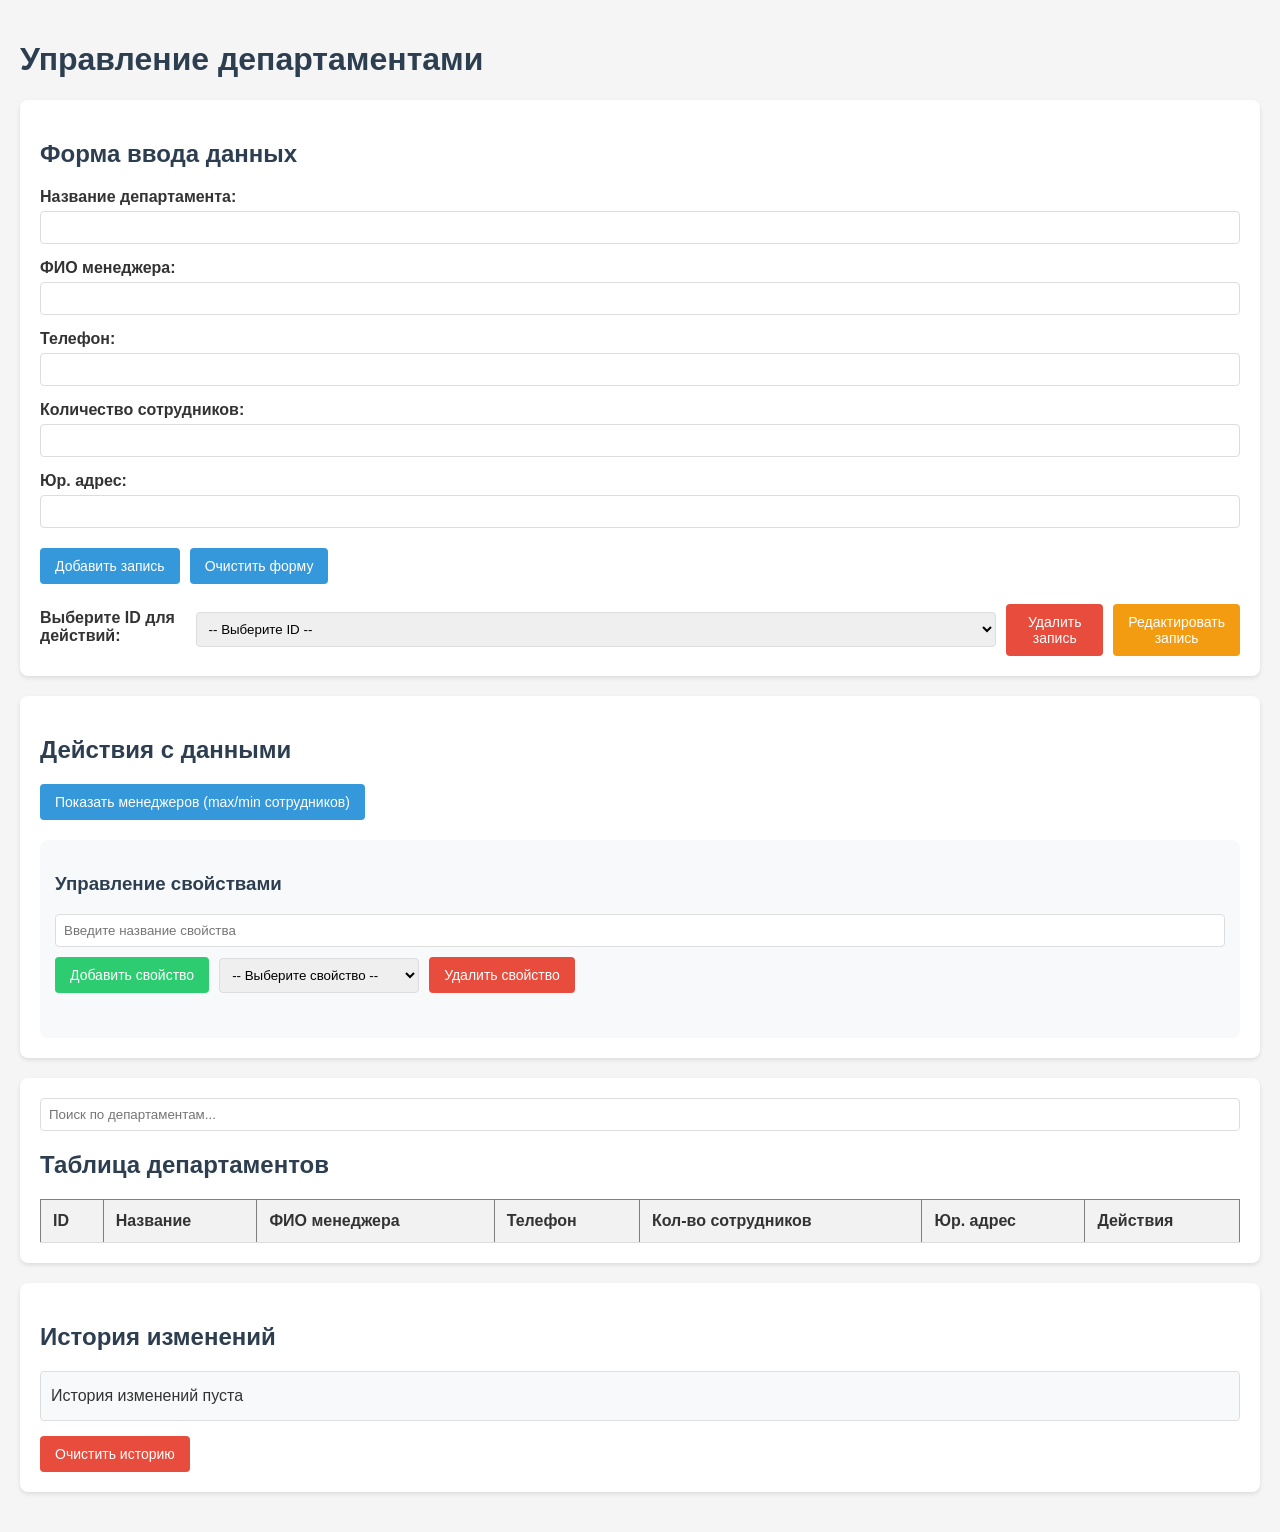
<file: index.html>
<!DOCTYPE html>
<html lang="ru">
<head>
    <meta charset="UTF-8">
    <meta name="viewport" content="width=device-width, initial-scale=1.0">
    <title>Управление департаментами</title>
    <link rel="stylesheet" href="style.css">
</head>
<body>
    <h1>Управление департаментами</h1>

    <div class="form-container">
        <h2>Форма ввода данных</h2>
        <form id="department-form">
            <div id="form-fields">
                
                <div class="form-group">
                    <label for="department-name">Название департамента:</label>
                    <input type="text" id="department-name" required>
                </div>

                <div class="form-group">
                    <label for="manager-name">ФИО менеджера:</label>
                    <input type="text" id="manager-name" required>
                </div>

                <div class="form-group">
                    <label for="phone">Телефон:</label>
                    <input type="text" id="phone" required>
                </div>

                <div class="form-group">
                    <label for="employee-count">Количество сотрудников:</label>
                    <input type="number" id="employee-count" required>
                </div>

                <div class="form-group">
                    <label for="address">Юр. адрес:</label>
                    <input type="text" id="address" required>
                </div>
                
            </div>

            <div class="button-group">
                <button type="submit" id="add-record">Добавить запись</button>
                <button type="button" id="clear-form">Очистить форму</button>
                <button type="button" id="save-edit" style="display:none">Сохранить изменения</button>
            </div>
        </form>

        <div class="delete-section">
            <label for="department-select">Выберите ID для действий:</label>
            <select id="department-select">
                <option value=""> Выберите ID </option>
            </select>
            <button id="delete-record">Удалить запись</button>
            <button id="edit-record">Редактировать запись</button>
        </div>
    </div>

    <div class="actions-container">
        <h2>Действия с данными</h2>
        <div class="button-group">
            <button id="show-managers">Показать менеджеров (max/min сотрудников)</button>
        </div>

        <div class="property-management">
            <h3>Управление свойствами</h3>
            <div class="property-controls">
                <input type="text" id="new-property" placeholder="Введите название свойства">
                <button id="add-property">Добавить свойство</button>
                <select id="property-select">
                    <option value=""> Выберите свойство </option>
                </select>
                <button id="remove-property">Удалить свойство</button>
            </div>
            <div id="property-output"></div>
        </div>
    </div>

    <div class="table-container">
        <h2>Таблица департаментов</h2>
        <table id="department-table" border="1">
            <thead>
                <tr>
                    <th>ID</th>
                    <th>Название</th>
                    <th>ФИО менеджера</th>
                    <th>Телефон</th>
                    <th>Кол-во сотрудников</th>
                    <th>Юр. адрес</th>
                    <th>Действия</th>
                </tr>
            </thead>
            <tbody></tbody>
        </table>
    </div>

    <div class="history-container">
        <h2>История изменений</h2>
        <div id="history-log"></div>
        <button id="clear-history">Очистить историю</button>
    </div>

    <script src="script.js"></script>
</body>
</html>
</file>
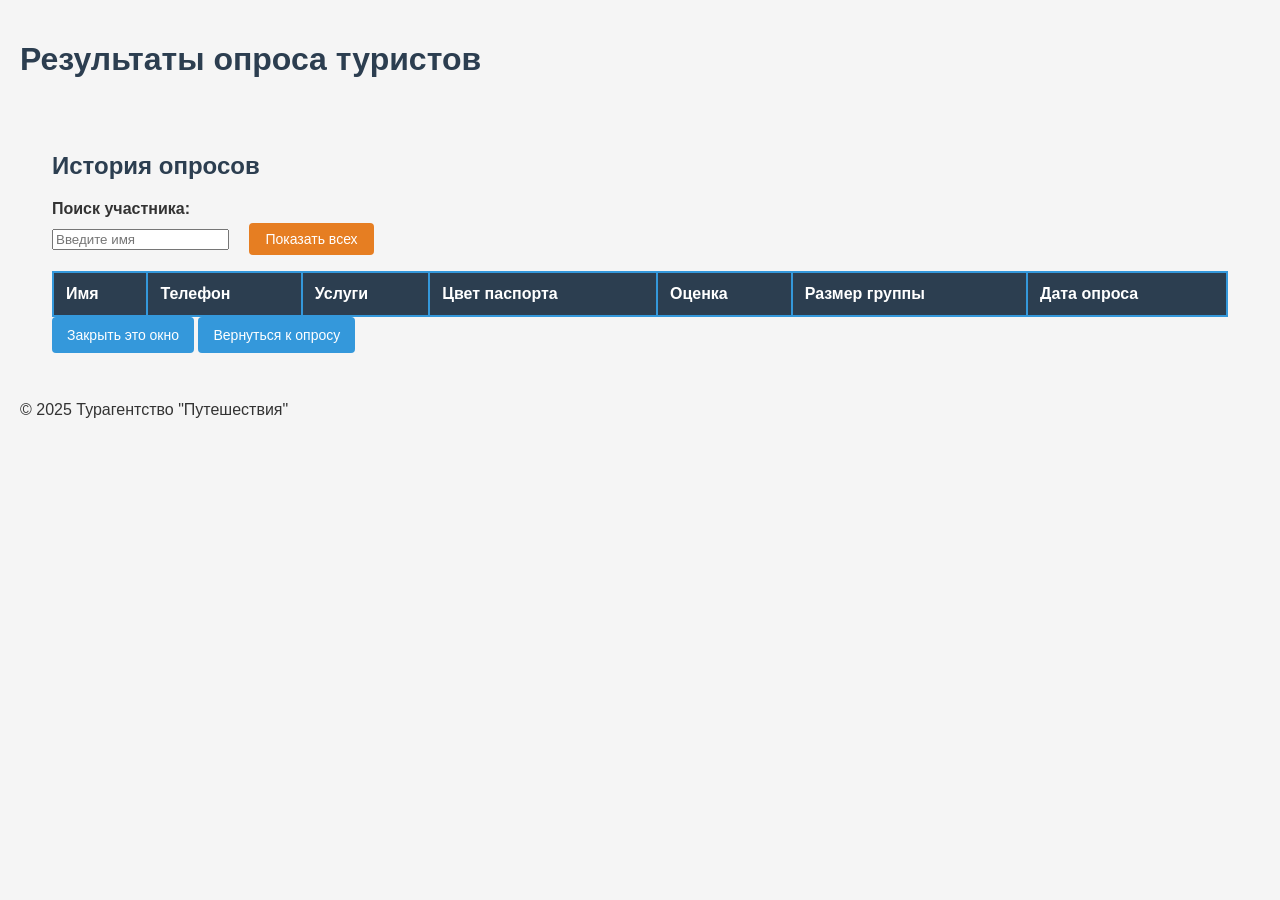
<file: result.html>
<!DOCTYPE html>
<html lang="ru">
<head>
  <meta charset="UTF-8" />
  <meta name="viewport" content="width=device-width, initial-scale=1.0"/>
  <title>Результаты опроса - Турагентство</title>
  <link rel="stylesheet" href="style.css" />
  <style>
    .results-container {
      padding: 2rem;
    }

    table {
      width: 100%;
      border-collapse: collapse;
      margin-top: 1rem;
    }

    th, td {
      border: 2px solid #3498db;
      padding: 0.75rem;
      text-align: left;
    }

    th {
      background-color: #2c3e50;
      color: white;
    }

    tr:nth-child(even) {
      background-color: #f2f2f2;
    }

    .color-cell {
      width: 30px;
      height: 30px;
      border: 1px solid #ccc;
    }

    .highlighted {
      background-color: #fffacd !important;
      transition: background-color 0.3s;
    }

    .reset-filter-btn {
      margin-left: 1rem;
      padding: 0.5rem 1rem;
      background-color: #e67e22;
      color: white;
      border: none;
      border-radius: 4px;
      cursor: pointer;
    }

    .reset-filter-btn:hover {
      background-color: #d35400;
    }
  </style>
</head>
<body>
  <div class="container">
    <header class="header">
      <h1>Результаты опроса туристов</h1>
    </header>

    <main class="main-content">
      <div class="atts-block results-container">
        <h2>История опросов</h2>

        <div class="form-group">
          <label for="previousNames">Поиск участника:</label>
          <input list="namesList" id="previousNames" placeholder="Введите имя" oninput="filterTable(this.value)" />
          <datalist id="namesList"></datalist>
          <button onclick="resetFilter()" class="reset-filter-btn">Показать всех</button>
        </div>

        <table id="resultsTable">
          <thead>
            <tr>
              <th>Имя</th>
              <th>Телефон</th>
              <th>Услуги</th>
              <th>Цвет паспорта</th>
              <th>Оценка</th>
              <th>Размер группы</th>
              <th>Дата опроса</th>
            </tr>
          </thead>
          <tbody id="tableBody">
       
          </tbody>
        </table>

        <div class="window-controls">
          <button onclick="window.close()" class="close-btn">Закрыть это окно</button>
          <button onclick="focusOriginalWindow()" class="back-btn">Вернуться к опросу</button>
        </div>
      </div>
    </main>

    <footer class="footer">
      <p>© 2025 Турагентство "Путешествия"</p>
    </footer>
  </div>

  <script>
    document.addEventListener('DOMContentLoaded', function () {
      const submissions = JSON.parse(localStorage.getItem('touristSubmissions')) || [];
      const tableBody = document.getElementById('tableBody');
      const namesList = document.getElementById('namesList');

      submissions.forEach((submission, index) => {
        const row = document.createElement('tr');
        row.dataset.name = submission.name.toLowerCase();

        row.innerHTML = `
          <td>${submission.name || '-'}</td>
          <td>${submission.phone || '-'}</td>
          <td>${formatServices(submission.services)}</td>
          <td><div class="color-cell" style="background-color: ${submission.passportColor || '#ffffff'}"></div></td>
          <td>${getRatingText(submission.rating)}</td>
          <td>${submission.groupSize || '-'}</td>
          <td>${formatDate(submission.submissionTime)}</td>
        `;

        tableBody.appendChild(row);
      });

      const uniqueNames = [...new Set(submissions.map(s => s.name))];
      uniqueNames.forEach(name => {
        if (name) {
          const option = document.createElement('option');
          option.value = name;
          namesList.appendChild(option);
        }
      });

      function getRatingText(value) {
        const ratings = {
          '1': 'Очень плохо',
          '2': 'Плохо',
          '3': 'Удовлетворительно',
          '4': 'Хорошо',
          '5': 'Отлично',
        };
        return ratings[value] || '-';
      }

      function formatServices(services) {
        if (!services) return '-';
        return Array.isArray(services) ? services.join(', ') : services;
      }

      function formatDate(dateStr) {
        if (!dateStr) return '-';
        try {
          const date = new Date(dateStr);
          return date.toLocaleString();
        } catch {
          return '-';
        }
      }
    });

    function filterTable(name) {
      const rows = document.querySelectorAll('#tableBody tr');
      const searchName = name.trim().toLowerCase();
      let found = false;

      rows.forEach(row => {
        const rowName = row.dataset.name;
        if (!searchName || rowName.includes(searchName)) {
          row.style.display = '';
          row.classList.toggle('highlighted', !!searchName);
          found = true;
        } else {
          row.style.display = 'none';
          row.classList.remove('highlighted');
        }
      });

      if (searchName && !found) {
        alert('Участник не найден');
      }
    }

    function resetFilter() {
      document.getElementById('previousNames').value = '';
      const rows = document.querySelectorAll('#tableBody tr');
      rows.forEach(row => {
        row.style.display = '';
        row.classList.remove('highlighted');
      });
    }

    function focusOriginalWindow() {
      if (window.opener && !window.opener.closed) {
        window.opener.focus();
      } else {
        alert('Окно с опросом уже закрыто');
      }
    }
  </script>
</body>
</html>
</file>
<file: style.css>
body {
    font-family: Arial, sans-serif;
    background-color: #f5f5f5;
    margin: 0;
    padding: 20px;
    color: #333;
}

h1, h2, h3 {
    color: #2c3e50;
}

.form-container, .actions-container, .table-container, .history-container {
    background-color: white;
    padding: 20px;
    margin-bottom: 20px;
    border-radius: 8px;
    box-shadow: 0 2px 4px rgba(0,0,0,0.1);
}

.form-group {
    margin-bottom: 15px;
}

label {
    display: block;
    margin-bottom: 5px;
    font-weight: bold;
}

input[type="text"],
input[type="number"],
select {
    width: 100%;
    padding: 8px;
    border: 1px solid #ddd;
    border-radius: 4px;
    box-sizing: border-box;
}

.button-group {
    margin-top: 20px;
    display: flex;
    gap: 10px;
}

button {
    padding: 10px 15px;
    background-color: #3498db;
    color: white;
    border: none;
    border-radius: 4px;
    cursor: pointer;
    font-size: 14px;
    transition: background-color 0.3s;
}

button:hover {
    background-color: #2980b9;
}

#delete-record {
    background-color: #e74c3c;
}

#delete-record:hover {
    background-color: #c0392b;
}

#add-property {
    background-color: #2ecc71;
}

#add-property:hover {
    background-color: #27ae60;
}

.delete-section {
    margin-top: 20px;
    display: flex;
    align-items: center;
    gap: 10px;
}

#property-output {
    margin-top: 10px;
    padding: 10px;
    background-color: #f8f9fa;
    border-radius: 4px;
}

table {
    width: 100%;
    border-collapse: collapse;
    margin-top: 20px;
}

th, td {
    padding: 12px;
    text-align: left;
    border-bottom: 1px solid #ddd;
}

th {
    background-color: #f2f2f2;
    font-weight: bold;
}

tr:hover {
    background-color: #f5f5f5;
}

.property-management {
    margin-top: 20px;
    padding: 15px;
    background-color: #f8f9fa;
    border-radius: 8px;
}

.property-controls {
    display: flex;
    gap: 10px;
    flex-wrap: wrap;
    align-items: center;
    margin-bottom: 10px;
}

#property-select {
    flex-grow: 1;
    max-width: 200px;
}

.edit-btn, .delete-btn {
    padding: 5px 10px;
    font-size: 12px;
}

.edit-btn {
    background-color: #f39c12;
}

.edit-btn:hover {
    background-color: #e67e22;
}

#save-edit {
    background-color: #2ecc71;
}

#save-edit:hover {
    background-color: #27ae60;
}

#edit-record {
    background-color: #f39c12;
}

#edit-record:hover {
    background-color: #e67e22;
}

#remove-property {
    background-color: #e74c3c;
}

#remove-property:hover {
    background-color: #c0392b;
}

#history-log {
    max-height: 200px;
    overflow-y: auto;
    margin-bottom: 15px;
    padding: 10px;
    background-color: #f8f9fa;
    border-radius: 4px;
    border: 1px solid #ddd;
}

.history-entry {
    padding: 5px 0;
    border-bottom: 1px solid #eee;
}

.history-entry:last-child {
    border-bottom: none;
}

#clear-history {
    background-color: #e74c3c;
}

#clear-history:hover {
    background-color: #c0392b;
}

.search-container {
    margin-bottom: 15px;
}

#search-input {
    width: 100%;
    padding: 8px;
    border: 1px solid #ddd;
    border-radius: 4px;
    box-sizing: border-box;
}
</file>
